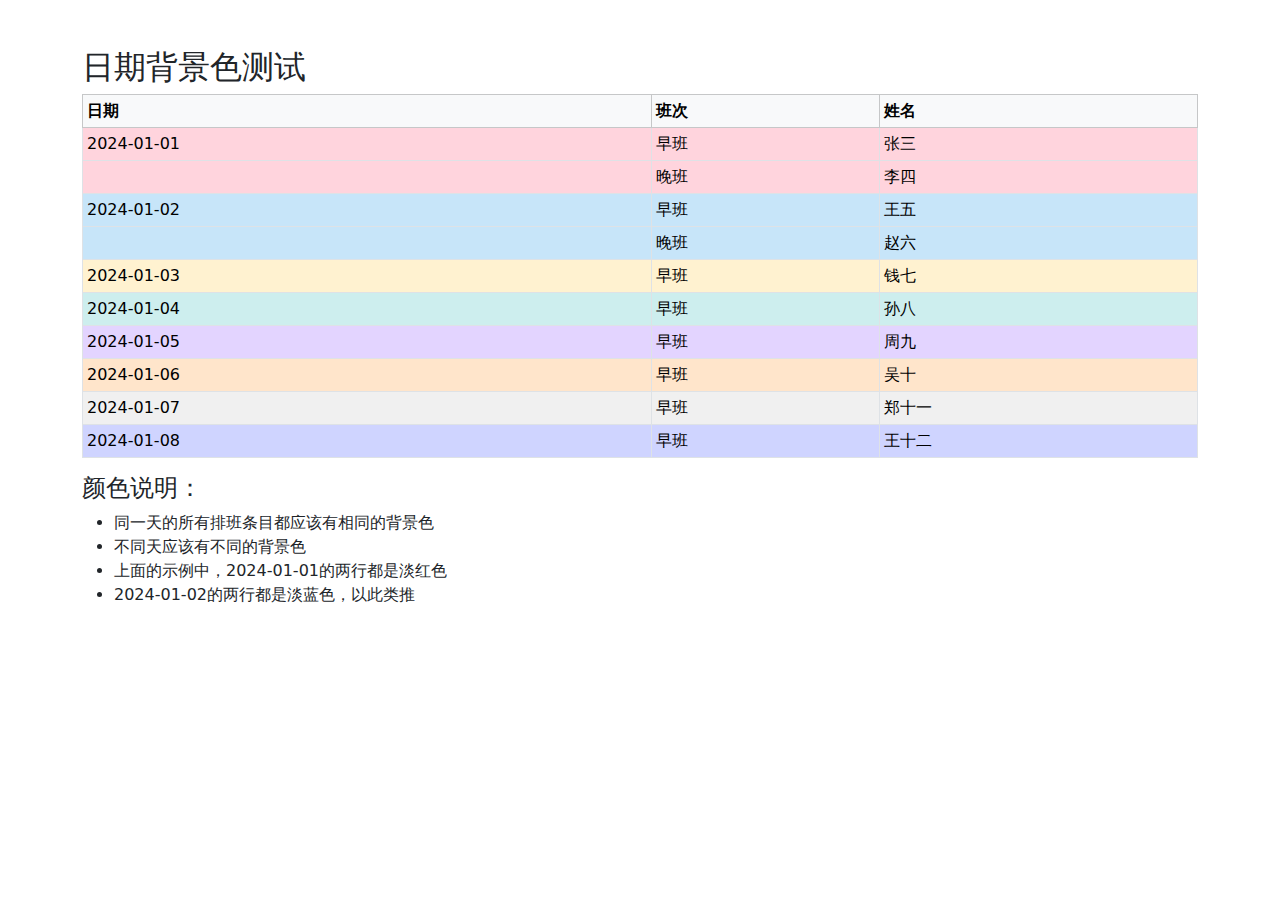
<file: test_colors.html>
<!DOCTYPE html>
<html>
<head>
    <title>测试日期背景色</title>
    <link href="https://cdn.jsdelivr.net/npm/bootstrap@5.1.3/dist/css/bootstrap.min.css" rel="stylesheet">
    <style>
        /* 默认的table-hover样式 - 优先级较低 */
        .table-hover tbody tr:hover {
          background-color: rgba(107, 227, 255, 0.1);
        }

        /* 日期行背景色 - 使用高特异性选择器覆盖Bootstrap样式 */
        .table.table-hover tbody tr.date-color-0,
        .table.table-hover tbody tr.date-color-0:hover {
          background-color: rgba(255, 99, 132, 0.15) !important;
        }

        .table.table-hover tbody tr.date-color-1,
        .table.table-hover tbody tr.date-color-1:hover {
          background-color: rgba(54, 162, 235, 0.15) !important;
        }

        .table.table-hover tbody tr.date-color-2,
        .table.table-hover tbody tr.date-color-2:hover {
          background-color: rgba(255, 205, 86, 0.15) !important;
        }

        .table.table-hover tbody tr.date-color-3,
        .table.table-hover tbody tr.date-color-3:hover {
          background-color: rgba(75, 192, 192, 0.15) !important;
        }

        .table.table-hover tbody tr.date-color-4,
        .table.table-hover tbody tr.date-color-4:hover {
          background-color: rgba(153, 102, 255, 0.15) !important;
        }

        .table.table-hover tbody tr.date-color-5,
        .table.table-hover tbody tr.date-color-5:hover {
          background-color: rgba(255, 159, 64, 0.15) !important;
        }

        .table.table-hover tbody tr.date-color-6,
        .table.table-hover tbody tr.date-color-6:hover {
          background-color: rgba(199, 199, 199, 0.15) !important;
        }

        .table.table-hover tbody tr.date-color-7,
        .table.table-hover tbody tr.date-color-7:hover {
          background-color: rgba(83, 102, 255, 0.15) !important;
        }

        /* 额外的强制样式 - 确保覆盖所有可能的Bootstrap样式 */
        tbody tr.date-color-0 td { background-color: rgba(255, 99, 132, 0.15) !important; }
        tbody tr.date-color-1 td { background-color: rgba(54, 162, 235, 0.15) !important; }
        tbody tr.date-color-2 td { background-color: rgba(255, 205, 86, 0.15) !important; }
        tbody tr.date-color-3 td { background-color: rgba(75, 192, 192, 0.15) !important; }
        tbody tr.date-color-4 td { background-color: rgba(153, 102, 255, 0.15) !important; }
        tbody tr.date-color-5 td { background-color: rgba(255, 159, 64, 0.15) !important; }
        tbody tr.date-color-6 td { background-color: rgba(199, 199, 199, 0.15) !important; }
        tbody tr.date-color-7 td { background-color: rgba(83, 102, 255, 0.15) !important; }
    </style>
</head>
<body class="container mt-5">
    <h2>日期背景色测试</h2>
    <div class="table-responsive">
        <table class="table table-sm table-bordered table-hover">
            <thead class="table-light">
                <tr>
                    <th>日期</th>
                    <th>班次</th>
                    <th>姓名</th>
                </tr>
            </thead>
            <tbody>
                <tr class="date-color-0">
                    <td>2024-01-01</td>
                    <td>早班</td>
                    <td>张三</td>
                </tr>
                <tr class="date-color-0">
                    <td></td>
                    <td>晚班</td>
                    <td>李四</td>
                </tr>
                <tr class="date-color-1">
                    <td>2024-01-02</td>
                    <td>早班</td>
                    <td>王五</td>
                </tr>
                <tr class="date-color-1">
                    <td></td>
                    <td>晚班</td>
                    <td>赵六</td>
                </tr>
                <tr class="date-color-2">
                    <td>2024-01-03</td>
                    <td>早班</td>
                    <td>钱七</td>
                </tr>
                <tr class="date-color-3">
                    <td>2024-01-04</td>
                    <td>早班</td>
                    <td>孙八</td>
                </tr>
                <tr class="date-color-4">
                    <td>2024-01-05</td>
                    <td>早班</td>
                    <td>周九</td>
                </tr>
                <tr class="date-color-5">
                    <td>2024-01-06</td>
                    <td>早班</td>
                    <td>吴十</td>
                </tr>
                <tr class="date-color-6">
                    <td>2024-01-07</td>
                    <td>早班</td>
                    <td>郑十一</td>
                </tr>
                <tr class="date-color-7">
                    <td>2024-01-08</td>
                    <td>早班</td>
                    <td>王十二</td>
                </tr>
            </tbody>
        </table>
    </div>
    
    <h4>颜色说明：</h4>
    <ul>
        <li>同一天的所有排班条目都应该有相同的背景色</li>
        <li>不同天应该有不同的背景色</li>
        <li>上面的示例中，2024-01-01的两行都是淡红色</li>
        <li>2024-01-02的两行都是淡蓝色，以此类推</li>
    </ul>
</body>
</html>
</file>
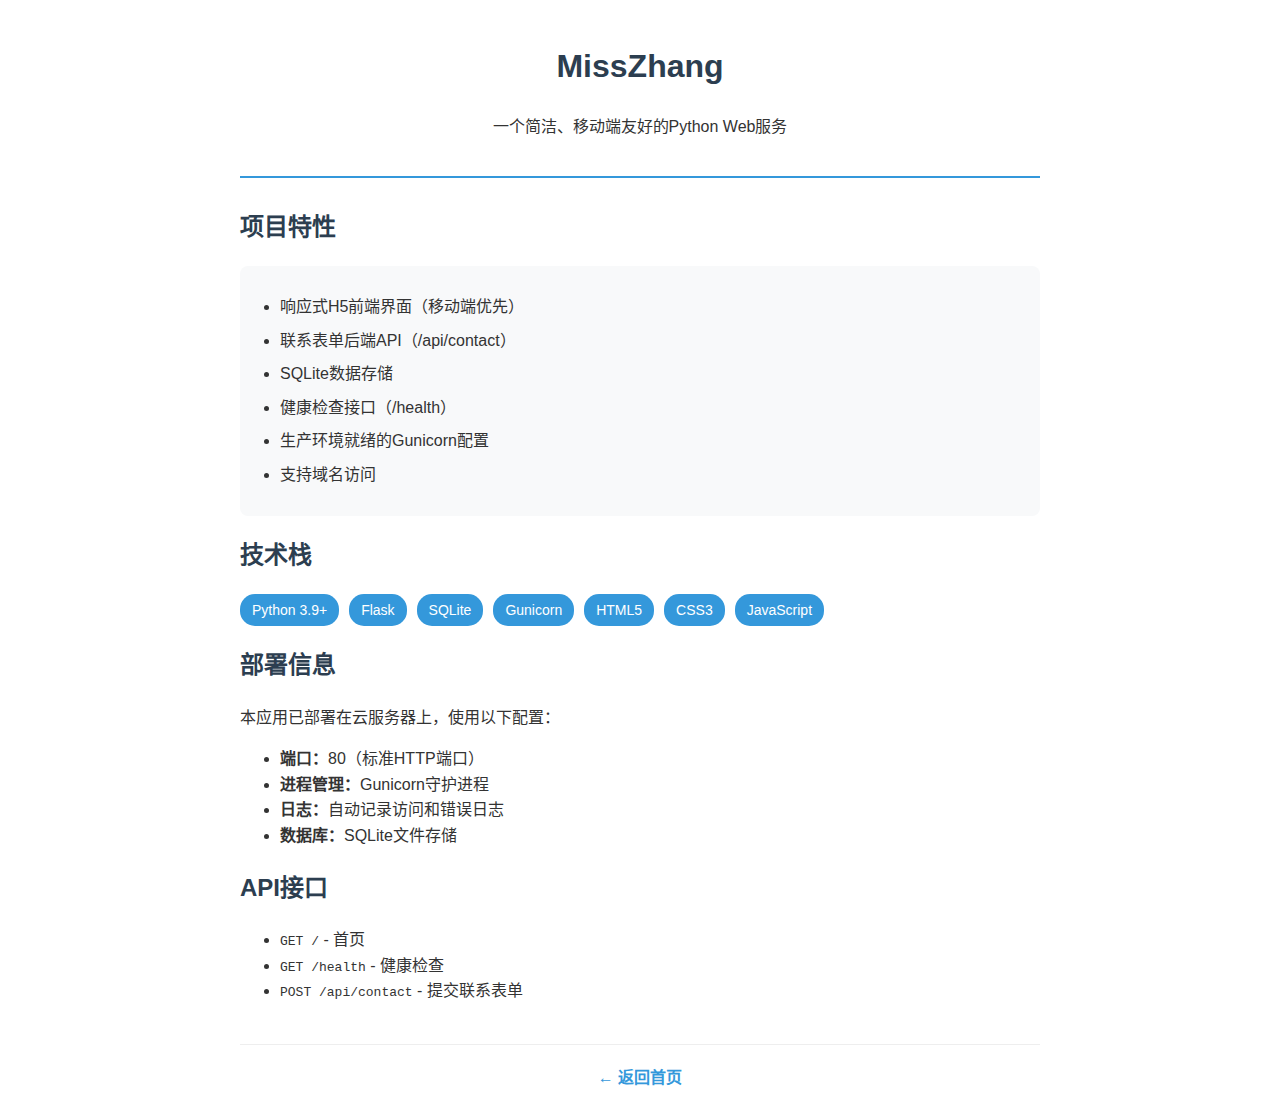
<file: app/static/readme.html>
<!DOCTYPE html>
<html lang="zh-CN">
<head>
    <meta charset="UTF-8">
    <meta name="viewport" content="width=device-width, initial-scale=1.0">
    <title>MissZhang - 项目说明</title>
    <style>
        body {
            font-family: -apple-system, BlinkMacSystemFont, 'Segoe UI', Roboto, sans-serif;
            line-height: 1.6;
            max-width: 800px;
            margin: 0 auto;
            padding: 20px;
            color: #333;
        }
        h1, h2, h3 {
            color: #2c3e50;
        }
        .header {
            text-align: center;
            border-bottom: 2px solid #3498db;
            padding-bottom: 20px;
            margin-bottom: 30px;
        }
        .feature-list {
            background: #f8f9fa;
            padding: 20px;
            border-radius: 8px;
            margin: 20px 0;
        }
        .feature-list ul {
            margin: 0;
            padding-left: 20px;
        }
        .feature-list li {
            margin: 8px 0;
        }
        .tech-stack {
            display: flex;
            flex-wrap: wrap;
            gap: 10px;
            margin: 20px 0;
        }
        .tech-tag {
            background: #3498db;
            color: white;
            padding: 5px 12px;
            border-radius: 15px;
            font-size: 14px;
        }
        .back-link {
            text-align: center;
            margin-top: 40px;
            padding-top: 20px;
            border-top: 1px solid #eee;
        }
        .back-link a {
            color: #3498db;
            text-decoration: none;
            font-weight: bold;
        }
        .back-link a:hover {
            text-decoration: underline;
        }
    </style>
</head>
<body>
    <div class="header">
        <h1>MissZhang</h1>
        <p>一个简洁、移动端友好的Python Web服务</p>
    </div>

    <h2>项目特性</h2>
    <div class="feature-list">
        <ul>
            <li>响应式H5前端界面（移动端优先）</li>
            <li>联系表单后端API（/api/contact）</li>
            <li>SQLite数据存储</li>
            <li>健康检查接口（/health）</li>
            <li>生产环境就绪的Gunicorn配置</li>
            <li>支持域名访问</li>
        </ul>
    </div>

    <h2>技术栈</h2>
    <div class="tech-stack">
        <span class="tech-tag">Python 3.9+</span>
        <span class="tech-tag">Flask</span>
        <span class="tech-tag">SQLite</span>
        <span class="tech-tag">Gunicorn</span>
        <span class="tech-tag">HTML5</span>
        <span class="tech-tag">CSS3</span>
        <span class="tech-tag">JavaScript</span>
    </div>

    <h2>部署信息</h2>
    <p>本应用已部署在云服务器上，使用以下配置：</p>
    <ul>
        <li><strong>端口：</strong>80（标准HTTP端口）</li>
        <li><strong>进程管理：</strong>Gunicorn守护进程</li>
        <li><strong>日志：</strong>自动记录访问和错误日志</li>
        <li><strong>数据库：</strong>SQLite文件存储</li>
    </ul>

    <h2>API接口</h2>
    <ul>
        <li><code>GET /</code> - 首页</li>
        <li><code>GET /health</code> - 健康检查</li>
        <li><code>POST /api/contact</code> - 提交联系表单</li>
    </ul>

    <div class="back-link">
        <a href="/">← 返回首页</a>
    </div>
</body>
</html>
</file>
